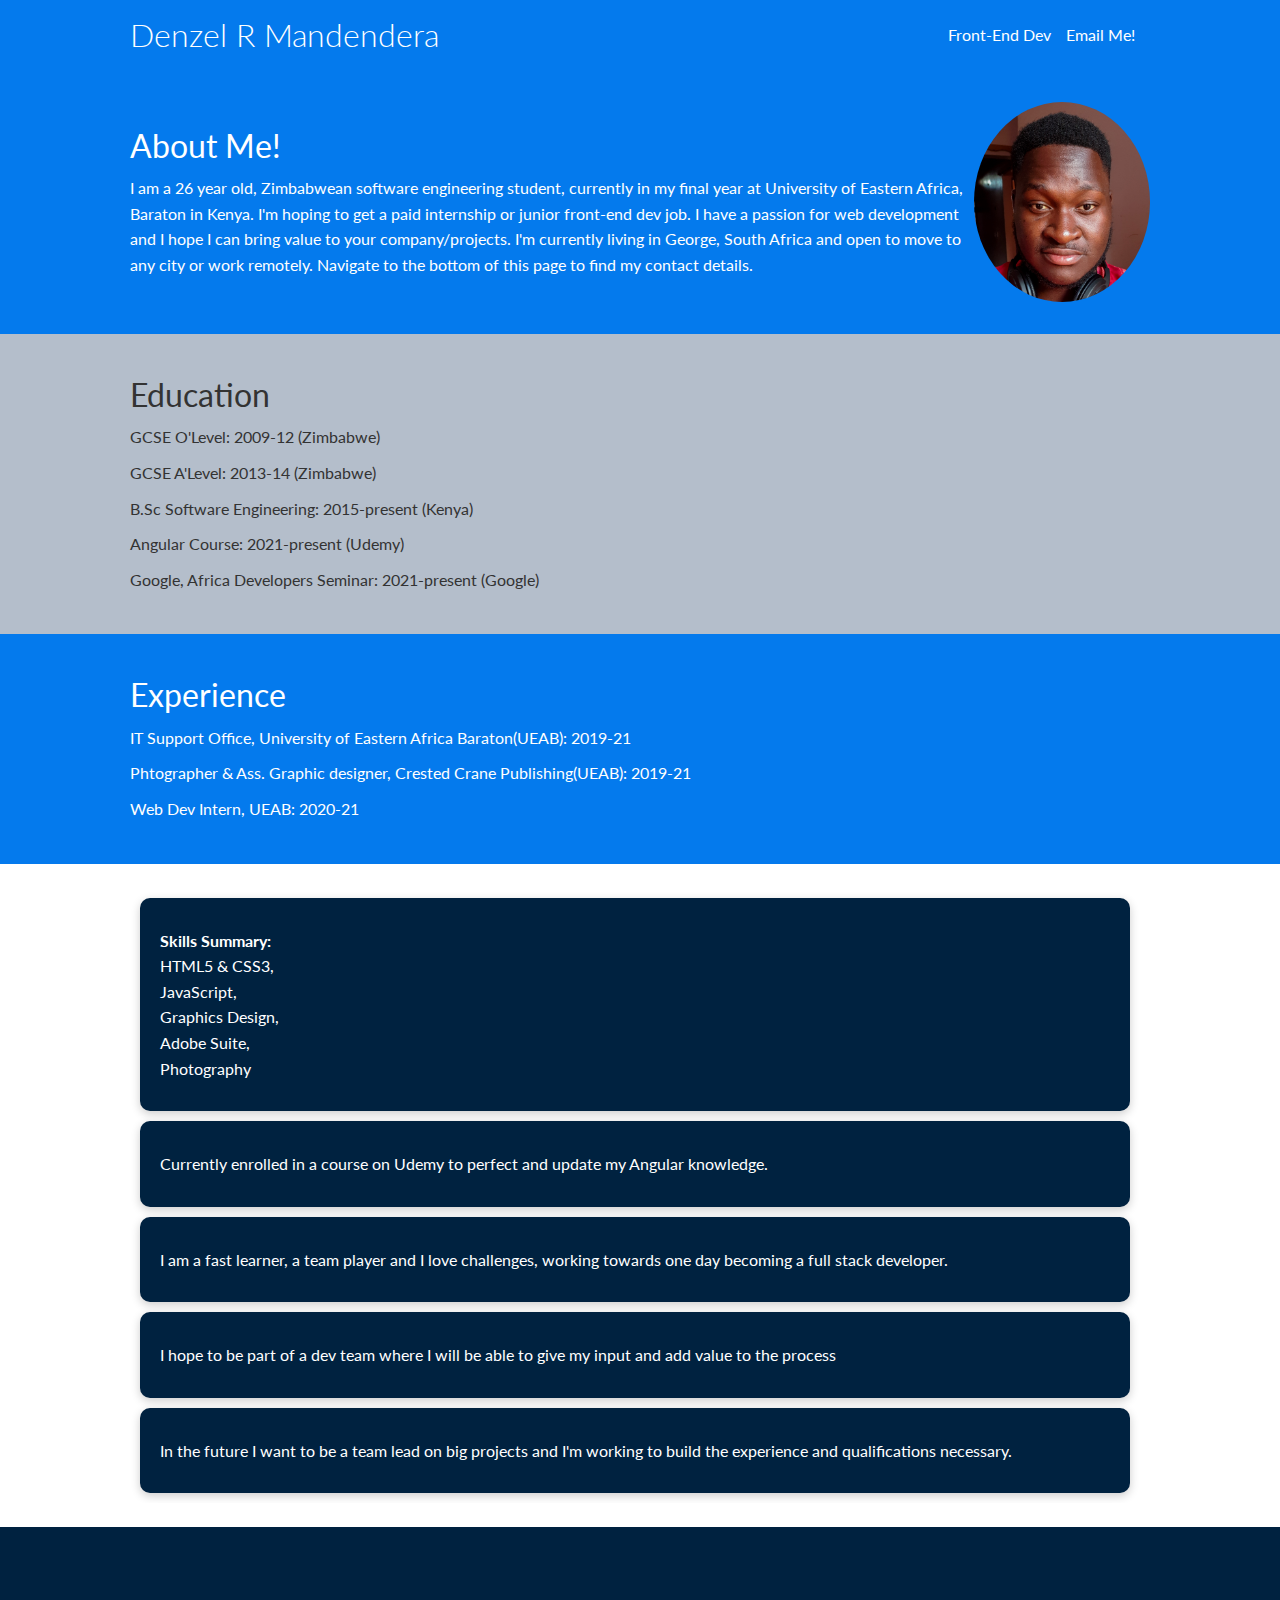
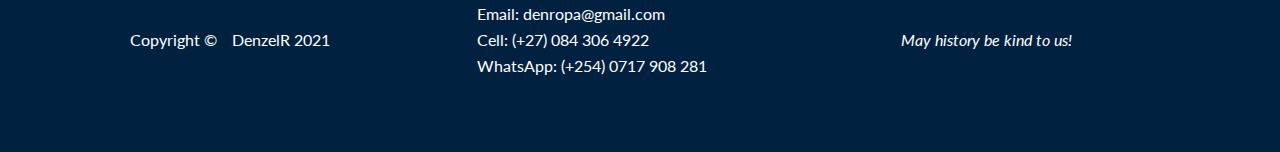
<file: index.html>
<!DOCTYPE html>
<html lang="en">
<head>
    <meta charset="UTF-8">
    <meta name="viewport" content="width=device-width, initial-scale=1.0">
    <link rel="stylesheet" href="index.css">
    <link rel="stylesheet" href="https://cdnjs.cloudflare.com/ajax/libs/font-awesome/5.15.3/css/all.min.css" integrity="sha512-iBBXm8fW90+nuLcSKlbmrPcLa0OT92xO1BIsZ+ywDWZCvqsWgccV3gFoRBv0z+8dLJgyAHIhR35VZc2oM/gI1w==" crossorigin="anonymous" referrerpolicy="no-referrer" />
    <title>DenzelCV</title>
</head>
<body>
    <div class="navbar">
    <div class="container flex">
        <h1 class="logo">Denzel R Mandendera</h1>
        <nav>
            <ul>
                <li>Front-End Dev
                <li><a href="mailto:denropa@gmail.com">Email Me!</a>
                </li>
            </ul>
        </nav>
    </div>

        <section class="aboutme-head py-3">
           <div class="container flex">
                <div>
                    <h1 class="xl"><b>About Me!</b></h1>
                    <p class="lead">I am a 26 year old, Zimbabwean software engineering student, currently in my final year at University of Eastern Africa, Baraton in Kenya. I'm hoping to get a paid internship or junior front-end dev job. I have a passion for web development and I hope I can bring value to your company/projects. I'm currently living in George, South Africa and open to move to any city or work remotely. Navigate to the bottom of this page to find my contact details.</p>
                </div>
            <img class="mepic flex" src="me.jpg" alt="web">
            </div>
        </section>

        <section class="aboutme-sub-head py-3">
            <div class="container flex">
                <div>
                    <h1 class="md"><b>Education</b></h1>
                    <p>GCSE O'Level: 2009-12 (Zimbabwe)</p>
                    <p>GCSE A'Level: 2013-14 (Zimbabwe)</p>
                    <p>B.Sc Software Engineering: 2015-present (Kenya)</p>
                    <p>Angular Course: 2021-present (Udemy)</p>
                    <p>Google, Africa Developers Seminar: 2021-present (Google)</p>

                </div>
            </div>
        </section>
        <section class="aboutme-exp py-3">
            <div class="container flex">
                <div>
                    <h1 class="md"><b>Experience</b></h1>
                    <p>IT Support Office, University of Eastern Africa Baraton(UEAB): 2019-21</p>
                    <p>Phtographer & Ass. Graphic designer, Crested Crane Publishing(UEAB): 2019-21</p>
                    <p>Web Dev Intern, UEAB: 2020-21</p>
                    <p></p>
                </div>
            </div>
        </section>

        <section class="aboutme-main my-2">
           <div class="container ">
            <div class="card ">
                <p class="blue"><b>Skills Summary:</b> </br>HTML5 & CSS3, </br>JavaScript, </br>Graphics Design, </br>Adobe Suite, </br>Photography</p>
            </div>
            <div class="card">
                <p class="blue">Currently enrolled in a course on Udemy to perfect and update my Angular knowledge.</p>
            </div>
            <div class="card ">
                <p class="blue">I am a fast learner, a team player and I love challenges, working towards one day becoming a full stack developer. </p>
            </div>
            <div class="card ">
                <p class="blue">I hope to be part of a dev team where I will be able to give my input and add value to the process</p>
            </div>
            <div class="card ">
                <p class="blue">In the future I want to be a team lead on big projects and I'm working to build the experience and qualifications necessary.</p>
            </div>
           </div>
        </section>

    <footer class="footer py-5">
        <div class="container grid">
        <p>Copyright &copy;<a href="http://denropa.github.io">DenzelR 2021</a></p>
        <p>Email: denropa@gmail.com </br>
            Cell: (+27) 084 306 4922 </br>
            WhatsApp: (+254) 0717 908 281</p>
        <p class="footsie"><I>May history be kind to us!</I></p>
        </div>
    </footer>
</body>
</html>
</file>
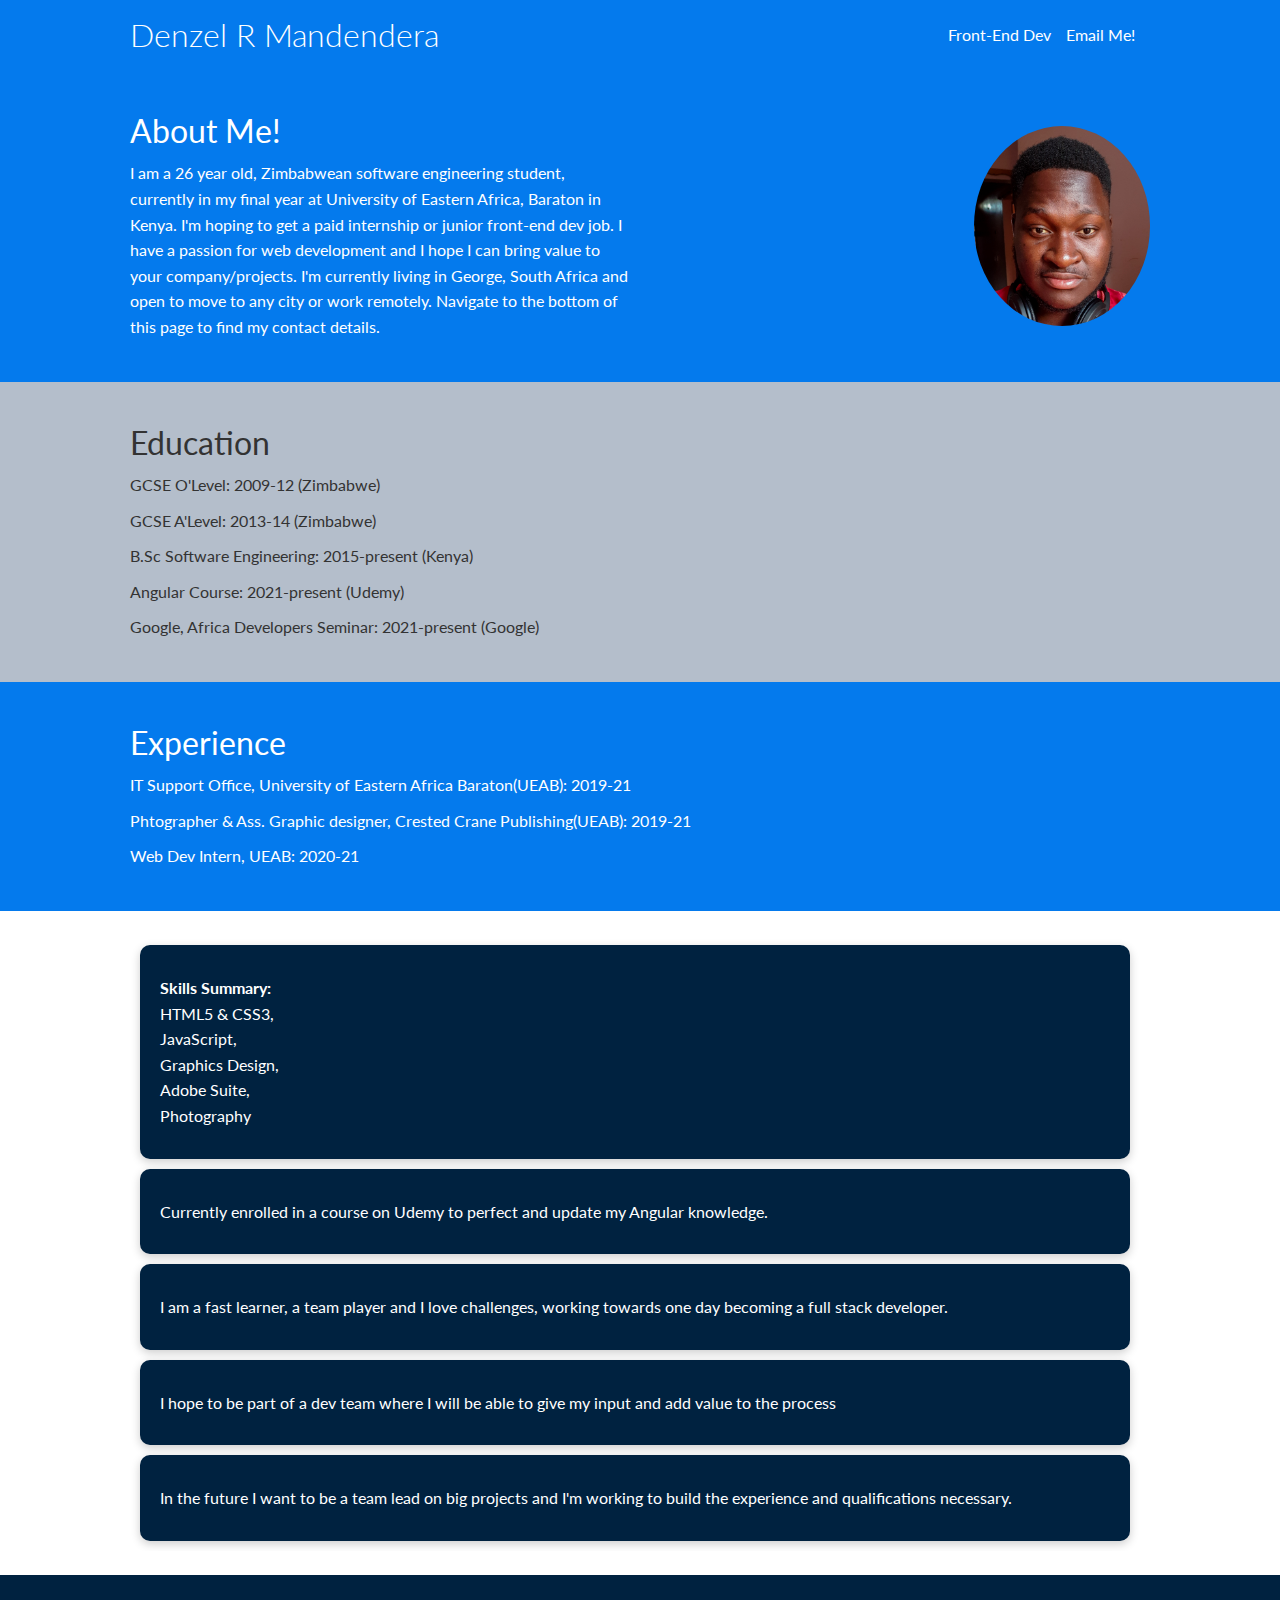
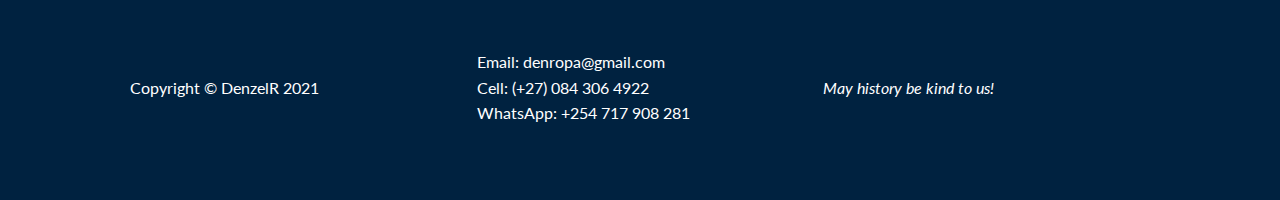
<file: CV.html>
<!DOCTYPE html>
<html lang="en">
<head>
    <meta charset="UTF-8">
    <meta name="viewport" content="width=device-width, initial-scale=1.0">
    <link rel="stylesheet" href="index.css">
    <link rel="stylesheet" href="https://cdnjs.cloudflare.com/ajax/libs/font-awesome/5.15.3/css/all.min.css" integrity="sha512-iBBXm8fW90+nuLcSKlbmrPcLa0OT92xO1BIsZ+ywDWZCvqsWgccV3gFoRBv0z+8dLJgyAHIhR35VZc2oM/gI1w==" crossorigin="anonymous" referrerpolicy="no-referrer" />
    <title>DenzelCV</title>
</head>
<body>
    <div class="navbar">
    <div class="container flex">
        <h1 class="logo">Denzel R Mandendera</h1>
        <nav>
            <ul>
                <li>Front-End Dev
                <li><a href="mailto:denropa@gmail.com">Email Me!</a>
                </li>
            </ul>
        </nav>
    </div>

        <section class="aboutme-head py-3">
           <div class="container grid flex">
                <div>
                    <h1 class="xl"><b>About Me!</b></h1>
                    <p class="lead">I am a 26 year old, Zimbabwean software engineering student, currently in my final year at University of Eastern Africa, Baraton in Kenya. I'm hoping to get a paid internship or junior front-end dev job. I have a passion for web development and I hope I can bring value to your company/projects. I'm currently living in George, South Africa and open to move to any city or work remotely. Navigate to the bottom of this page to find my contact details.</p>
                </div>
            <img class="mepic flex" src="me.jpg" alt="web">
            </div>
        </section>

        <section class="aboutme-sub-head py-3">
            <div class="container grid flex">
                <div>
                    <h1 class="md"><b>Education</b></h1>
                    <p>GCSE O'Level: 2009-12 (Zimbabwe)</p>
                    <p>GCSE A'Level: 2013-14 (Zimbabwe)</p>
                    <p>B.Sc Software Engineering: 2015-present (Kenya)</p>
                    <p>Angular Course: 2021-present (Udemy)</p>
                    <p>Google, Africa Developers Seminar: 2021-present (Google)</p>

                </div>
            </div>
        </section>
        <section class="aboutme-exp py-3">
            <div class="container flex">
                <div>
                    <h1 class="md"><b>Experience</b></h1>
                    <p>IT Support Office, University of Eastern Africa Baraton(UEAB): 2019-21</p>
                    <p>Phtographer & Ass. Graphic designer, Crested Crane Publishing(UEAB): 2019-21</p>
                    <p>Web Dev Intern, UEAB: 2020-21</p>
                    <p></p>
                </div>
            </div>
        </section>

        <section class="aboutme-main my-2">
           <div class="container ">
            <div class="card ">
                <p class="blue"><b>Skills Summary:</b> </br>HTML5 & CSS3, </br>JavaScript, </br>Graphics Design, </br>Adobe Suite, </br>Photography</p>
            </div>
            <div class="card">
                <p class="blue">Currently enrolled in a course on Udemy to perfect and update my Angular knowledge.</p>
            </div>
            <div class="card ">
                <p class="blue">I am a fast learner, a team player and I love challenges, working towards one day becoming a full stack developer. </p>
            </div>
            <div class="card ">
                <p class="blue">I hope to be part of a dev team where I will be able to give my input and add value to the process</p>
            </div>
            <div class="card ">
                <p class="blue">In the future I want to be a team lead on big projects and I'm working to build the experience and qualifications necessary.</p>
            </div>
           </div>
        </section>

    <footer class="footer py-5">
        <div class="container grid">
        <p>Copyright &copy; DenzelR 2021</p>
        <p>Email: denropa@gmail.com </br>
            Cell: (+27) 084 306 4922 </br>
            WhatsApp: +254 717 908 281</p>
        <p><I>May history be kind to us!</I></p>
        </div>
    </footer>
</body>
</html>
</file>
<file: index.css>
@import url("https://fonts.googleapis.com/css2?family=Lato:wght@300&display=swap");

:root {
  --primary-color: #047aed;
  --success-color: #5cb85c;
  --error-color: #d9534f;
}
* {
  box-sizing: border-box;
  padding: 0;
  margin: 0;
}
body {
  font-family: "Lato", sans-serif;
  color: #333;
  line-height: 1.6;
}
ul {
  list-style: none;
}
a {
  text-decoration: none;
  color: #333;
}
h1,
h2 {
  font-weight: 300;
  line-height: 1.2;
  margin: 10px 0;
}
p {
  margin: 10px 0;
}
.mepic {
  border-radius: 50%;
  width: inherit;
  height: inherit;
}
img {
  width: inherit;
  height: inherit;
}
/* NAVBAR*/
.navbar {
  background-color: #047aed;
  color: #fff;
  height: 70px;
}
.navbar .flex {
  justify-content: space-between;
}
.navbar ul {
  display: flex;
}
.navbar a {
  color: #fff;
  padding: 10px;
  margin: 0 5px;
}
.navbar a:hover {
  border-bottom: 2px #fff solid;
}
/* SHOWCASE*/

.showcase {
  height: 400px;
  background-color: var(--primary-color);
  color: #fff;
  position: relative;
}

.showcase h1 {
  font-size: 40px;
}
.showcase p {
  margin: 20px 0;
}
.showcase .grid {
  overflow: visible;
  grid-template-columns: 55% 45%;
  gap: 30px;
}

.showcase-form {
  position: relative;
  top: 60px;
  height: 300px;
  width: 350px;
  padding: 40px;
  z-index: 100;
  justify-self: flex-end;
}
.showcase-form .form-control {
  margin: 30px 0;
}
.showcase-form input[type="text"],
.showcase-form input[type="email"] {
  border: 0;
  border-bottom: 1px solid #b4becb;
  width: 100%;
  padding: 3px;
  font-size: 16px;
}
.showcase-form input:focus {
  outline: none;
}
.showcase::before,
.showcase::after {
  content: "";
  position: absolute;
  height: 100px;
  bottom: -70px;
  right: 0;
  left: 0;
  background: white;
  transform: skewY(-3deg);
}

/* STATS*/

.stats {
  padding-top: 100px;
  position: relative;
}

/*UTILITIES*/

.container {
  max-width: 1100px;
  margin: 0 auto;
  overflow: auto;
  padding: 0 40px;
}

.card {
  background-color: #fff;
  color: #333;
  border-radius: 10px;
  box-shadow: 0 3px 10px rgba(0, 0, 0, 0.2);
  padding: 20px;
  margin: 10px;
}

.btn {
  display: inline-block;
  padding: 10px 30px;
  cursor: pointer;
  background: var(--primary-color);
  color: #fff;
  border: none;
  border-radius: 5px;
}
.btn-outline {
  background-color: transparent;
  border: 1px #fff solid;
}
.btn:hover {
  transform: scale(0.95);
}

.text-center {
  text-align: center;
}

.flex {
  display: flex;
  justify-content: center;
  align-items: center;
  height: 100%;
}

.grid {
  display: grid;
  grid-template-columns: repeat(3, 1fr);
  gap: 20px;
  justify-content: center;
  align-items: center;
  height: 100%;
}
.grid-3 {
  grid-template-columns: repeat(3, 1fr);
}
/* MARGINS AND PADDING*/
.my-1 {
  margin: 1rem 0;
}
.my-2 {
  margin: 1.5rem 0;
}
.my-3 {
  margin: 2rem 0;
}
.my-4 {
  margin: 3rem 0;
}
.my-5 {
  margin: 4rem 0;
}

.m-1 {
  margin: 1rem;
}
.m-2 {
  margin: 1.5rem;
}
.m-3 {
  margin: 2rem;
}
.m-4 {
  margin: 3rem;
}
.m-5 {
  margin: 4rem;
}
.py-1 {
  padding: 1rem;
}
.py-2 {
  padding: 1.5rem;
}
.py-3 {
  padding: 2rem;
}
.py-4 {
  padding: 3rem;
}
.py-5 {
  padding: 4rem;
}

.p-1 {
  padding: 1rem;
}
.p-2 {
  padding: 1.5rem;
}
.p-3 {
  padding: 2rem;
}
.p-4 {
  padding: 3rem;
}
.p-5 {
  padding: 4rem;
}

.stats-heading {
  max-width: 500px;
  margin: auto;
}

.stats .grid h3 {
  font-size: 35px;
}
.stats .grid p {
  font-size: 20px;
  font-weight: bold;
}
.languages .card {
  text-align: center;
  background-color: #047aed;
  color: #fff;
  transition: transform 0.3s ease-in;
}
.languages .card:hover {
  transform: translateY(-10px);
}

.languages .flex {
  flex-wrap: wrap;
}
.footer {
  background: #002240;
  color: white;
}
.footer a {
  color: white;
}

/*Animations*/
@keyframes slideInFromLeft {
  0% {
    transform: translateX(-100%);
  }
  100% {
    transform: translateX(0);
  }
}
@keyframes slideInFromRight {
  0% {
    transform: translateX(100%);
  }
  100% {
    transform: translateX(0);
  }
}
@keyframes slideInFromTop {
  0% {
    transform: translateY(-100%);
  }
  100% {
    transform: translateX(0);
  }
}
@keyframes slideInFromBottom {
  0% {
    transform: translateY(100%);
  }
  100% {
    transform: translateX(0);
  }
}

@media (max-width: 768px) {
  .grid,
  .showcase .grid,
  .stats .grid,
  .aboutme-main .grid,
  .docs-main .grid {
    grid-template-columns: 1fr;
    grid-template-rows: 1fr;
    align-items: center;
  }
  .showcase {
    height: auto;
  }
  .showcase-text {
    text-align: center;
    margin-top: 40px;
  }
  .showcase-form {
    justify-self: center;
    margin: auto;
  }
  .aboutme-head img,
  .aboutme-sub-head img,
  .docs-head img {
    justify-self: center;
    height: 200px;
  }
  .grid > *:first-child,
  .grid > *:nth-child(2),
  .card {
    grid-column: 1;
    justify-self: center;
    text-align: center;
    flex-direction: column;
  }
}
@media (max-width: 500px) {
  .navbar {
    height: 110px;
  }
  .navbar .flex {
    flex-direction: column;
  }
  .navbar a {
    padding: 10px;
    background-color: rgba(0, 0, 0, 0.1);
    border-radius: 3px;
  }
  img,
  .aboutme-sub-head img,
  .docs-head img {
    justify-self: center;
  }
  .aboutme-main .grid > *:first-child,
  .aboutme-main .grid > *:nth-child(2) {
    grid-column: 1;
  }
}
.aboutme-head img {
 height: 200px ;
  justify-self: flex-end;
}
.aboutme-head {
  background: #047aed;
}
.aboutme-head .grid {
  grid-template-columns: 1fr 1fr;
}
.aboutme-sub-head {
  background: #b4becb;
  color: #333;
  margin: 0em;
}
.aboutme-sub-head .grid {
  grid-template-columns: 1fr 1fr;
}
.aboutme-sub-head  img{
  height: 200px;
  width: 300px;
  justify-self: flex-end;
}
.aboutme-main .card {
  margin-right: 20px;
  background-color: #002240;
  justify-content: center;
  align-items: center;
}
.aboutme-main .grid {
  padding: 30px;
  margin-top: 0em;
  color: #333;
}

.alert {
  background-color: lightblue;
  padding: 10px 20px;
  font-weight: bold;
  margin: 15px;
}
.alert i {
  margin-right: 10px;
}
.alert-success {
  background-color: var(--success-color);
}
.alert-error {
  background-color: var(--error-color);
}
.text-primary {
  color: #047aed;
}
.showcase-text {
  animation: slideInFromLeft 1s ease-in;
}
.showcase-form {
  animation: slideInFromRight 1s ease-in;
}
.stats {
  animation: slideInFromBottom 1s ease-in;
}
.dummy {
  color: orangered;
}
.blue{
  color: #ffffff;
}
.aboutme-head {
  animation: slideInFromLeft 0.5s ease-in;
}
.aboutme-sub-head {
  animation: slideInFromRight 0.5s ease-in;
}
.aboutme-main  {
  animation: slideInFromBottom 1s ease-in;
}
.aboutme-exp {
  background: #047aed;
}
.btn-primary{
  align-items: center;
  justify-content: center;
}
.ed{
  list-style: outside;
}
.footsie{
  justify-self: center;
}
</file>
